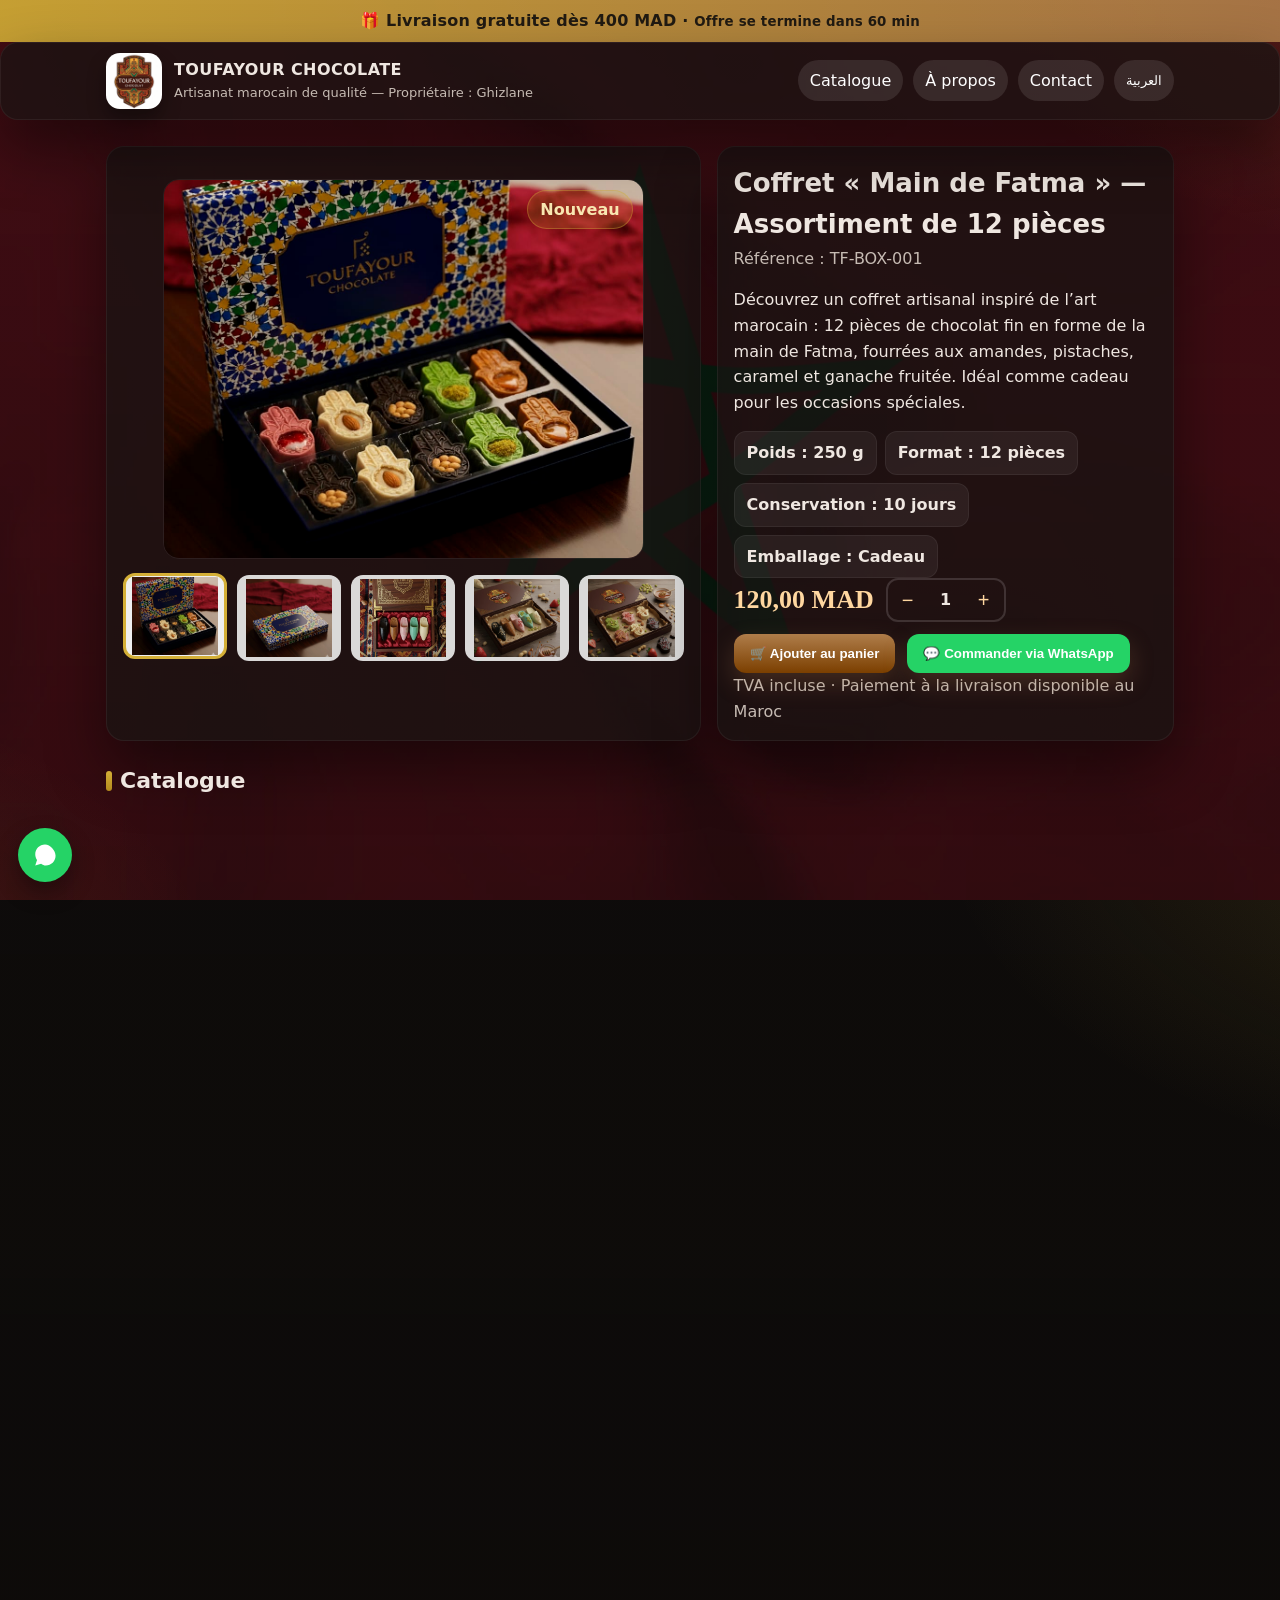
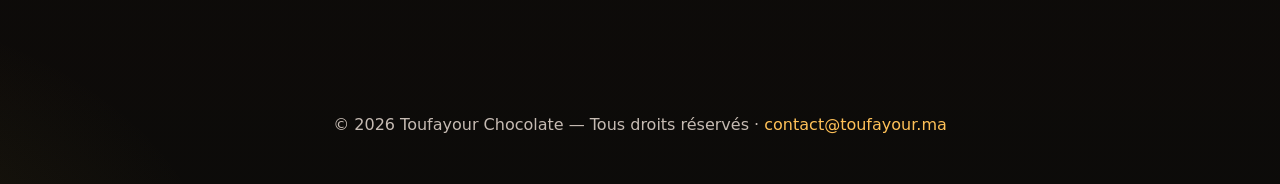
<file: index.html>
<!DOCTYPE html>
<html lang="fr" dir="ltr">
<head>
  <meta charset="utf-8">
  <meta name="viewport" content="width=device-width,initial-scale=1">
  <meta name="color-scheme" content="light dark">
  <title>Toufayour Chocolate — Chocolat artisanal marocain | Marrakech</title>

  <!-- SEO -->
  <meta name="description" content="Toufayour Chocolate — Chocolat artisanal marocain fait main. Commande par WhatsApp. Livraison Marrakech et grandes villes.">
  <meta name="robots" content="index,follow">
 <link rel="canonical" href="https://toufayour.vercel.app/">

<meta property="og:url" content="https://toufayour.vercel.app/">
<meta property="og:image" content="https://toufayour.vercel.app/images/logo.jpg">

  <!-- Icon & Fonts -->
  <link rel="icon" href="images/logo.jpg" type="image/jpeg">
  <link href="https://fonts.googleapis.com/css2?family=Cairo:wght@400;700&family=Poppins:wght@400;700;900&display=swap" rel="stylesheet">

  <!-- AOS (Animations) -->
  <link rel="stylesheet" href="https://unpkg.com/aos@2.3.4/dist/aos.css">

  <!-- Preload key images -->
  <link rel="preload" href="images/bg.jpg" as="image">
  <link rel="preload" href="images/1.jpg" as="image">
  <link rel="preload" href="images/logo.jpg" as="image">

  <!-- CSP -->
  <meta http-equiv="Content-Security-Policy" content="
    default-src 'self';
    img-src 'self' data:;
    style-src 'self' 'unsafe-inline' https://fonts.googleapis.com https://unpkg.com;
    font-src https://fonts.gstatic.com data:;
    script-src 'self' 'unsafe-inline' https://unpkg.com;
    object-src 'none'; base-uri 'none';
  ">

  <!-- CSS principal -->
  <link rel="stylesheet" href="assets/css/style.css">
</head>
<body>
  <!-- Bande promo -->
  <div class="promo" id="promoBar" aria-live="polite">
    🎁 Livraison gratuite dès 400 MAD · <small id="promoSmall">Offre limitée</small>
  </div>

  <!-- Header -->
  <header class="glass" role="banner">
    <div class="bar">
      <div class="brand" data-aos="fade-right">
        <img class="logo" src="images/logo.jpg" alt="Toufayour - logo">
        <div>
          <div class="t1">TOUFAYOUR CHOCOLATE</div>
          <div class="t2" id="slogan">Artisanat marocain de qualité — Propriétaire : Ghizlane</div>
        </div>
      </div>
      <nav data-aos="fade-left" aria-label="Navigation principale">
        <a href="#catalogue" id="navCat">Catalogue</a>
        <a href="#about" id="navAbout">À propos</a>
        <a href="#contact" id="navContact">Contact</a>
        <button id="langBtn" class="lang" type="button" aria-label="Basculer langue">العربية</button>
      </nav>
    </div>
  </header>

  <main class="wrap" id="main" role="main">
    <!-- Bloc principal -->
    <section class="lead" data-aos="fade-up">
      <div class="glass panel">
        <figure class="hero">
          <img id="hero" src="images/1.jpg" alt="Coffret Toufayour — vue principale" loading="eager">
          <figcaption class="badge" id="badge">Nouveau</figcaption>
        </figure>
        <div class="thumbs" id="thumbs">
          <!-- Thumbs from data/gallery.json -->
        </div>
      </div>

      <div class="glass panel">
        <div class="h2" id="title">Coffret « Main de Fatma » — Assortiment de 12 pièces</div>
        <div class="muted" id="ref">Référence : TF-BOX-001</div>
        <p id="desc">
          Découvrez un coffret artisanal inspiré de l’art marocain : 12 pièces de chocolat fin en forme de la main de Fatma, fourrées aux amandes, pistaches, caramel et ganache fruitée. Idéal comme cadeau pour les occasions spéciales.
        </p>

        <div class="specs" role="list">
          <div class="pill" role="listitem" id="w">Poids : 250 g</div>
          <div class="pill" role="listitem" id="f">Format : 12 pièces</div>
          <div class="pill" role="listitem" id="s">Conservation : 10 jours</div>
          <div class="pill" role="listitem" id="p">Emballage : Cadeau</div>
        </div>

        <div class="buy" aria-live="polite">
          <div class="price" id="price">120,00 MAD</div>
          <div class="qty" aria-label="Quantité">
            <button id="minus" aria-label="Réduire">−</button>
            <output id="qv">1</output>
            <button id="plus" aria-label="Augmenter">+</button>
          </div>
          <button class="btn" id="add">🛒 <span id="addLbl">Ajouter au panier</span></button>
          <button class="btn wa" id="waBtn">💬 <span id="waLbl">Commander via WhatsApp</span></button>
        </div>
        <div class="muted" id="note">TVA incluse · Paiement à la livraison disponible au Maroc</div>
      </div>
    </section>

    <!-- Catalogue -->
    <h2 class="section-title" id="catalogue" data-aos="fade-up">Catalogue</h2>
    <section class="grid" aria-label="Collections">
      <article class="glass card" data-aos="zoom-in">
        <img src="images/2.jpg" alt="Coffret Toufayour" loading="lazy">
        <div class="p">
          <h3 id="c1">Coffret Toufayour</h3>
          <div class="t2" id="c1d">Chocolat artisanal marocain aux saveurs uniques.</div>
        </div>
      </article>
      <article class="glass card" data-aos="zoom-in" data-aos-delay="100">
        <img src="images/3.jpg" alt="Collection Spéciale" loading="lazy">
        <div class="p">
          <h3 id="c2">Collection Spéciale</h3>
          <div class="t2" id="c2d">Un mélange harmonieux de tradition et raffinement.</div>
        </div>
      </article>
      <article class="glass card" data-aos="zoom-in" data-aos-delay="200">
        <img src="images/4.jpg" alt="Édition Royale" loading="lazy">
        <div class="p">
          <h3 id="c3">Édition Royale</h3>
          <div class="t2" id="c3d">Chocolat fin inspiré de l’art marocain traditionnel.</div>
        </div>
      </article>
    </section>

    <!-- Panier + Contact -->
    <section class="cols">
      <!-- Panier -->
      <section class="glass panel" aria-label="Panier" data-aos="fade-right">
        <h3 id="cartTitle">Votre Panier</h3>
        <div class="t2" id="itemsLbl">Articles : <span id="ic">0</span></div>
        <ul class="list" id="list"></ul>
        <div class="total"><span id="totalLbl">Total</span><span id="total">0 MAD</span></div>
        <button class="btn checkout" id="checkout">✔️ <span id="checkoutLbl">Commander</span></button>
      </section>

      <!-- Contact -->
      <section class="glass panel" id="contact" data-aos="fade-left">
        <h3 id="ct">Contact & Livraison</h3>
        <div id="ctx" class="t2">
          Livraison dans les villes principales du Maroc. Contactez-nous pour confirmer la disponibilité dans votre ville.
        </div>

        <!-- Téléphone -->
        <div class="row contact-row">
          <div class="contact-label">
            <svg class="icon" viewBox="0 0 24 24" aria-hidden="true">
              <path d="M22 16.92v3a2 2 0 0 1-2.18 2A19.79 19.79 0 0 1 12 19a19.5 19.5 0 0 1-7.81-3A2 2 0 0 1 2 14.11v-3A2 2 0 0 1 3.72 9.2l3.1-1.55a2 2 0 0 1 2.18.25l2 1.8a2 2 0 0 1 .57 2.19L11 14a16 16 0 0 0 6 6l1.11-.57a2 2 0 0 1 2.19.25l1.55 1.1A2 2 0 0 1 22 16.92z"/>
            </svg>
            <strong id="phl">Téléphone :</strong>
          </div>
          <a href="#" id="phoneLink"><span id="phoneText">+212 6X XXX XXXX</span></a>
        </div>

        <!-- WhatsApp -->
        <div class="row contact-row">
          <div class="contact-label">
            <svg class="icon" viewBox="0 0 32 32" aria-hidden="true">
              <path d="M16 3C9.373 3 4 8.373 4 15c0 2.622.81 5.047 2.188 7.047L4 29l7.188-2.188C13.047 28.19 14.953 29 17 29c6.627 0 12-5.373 12-12S22.627 3 16 3z" fill="#25D366"/>
              <path d="M23.07 19.11c-.31-.16-1.84-.91-2.13-1.02-.29-.11-.5-.16-.71.16-.21.31-.81 1.02-.99 1.23-.18.21-.36.24-.67.08-.31-.16-1.28-.47-2.43-1.49-.9-.8-1.51-1.79-1.69-2.1-.18-.31-.02-.48.14-.63.15-.15.31-.36.47-.55.16-.18.21-.31.31-.52.1-.21.05-.39-.03-.55-.08-.16-.71-1.7-.97-2.32-.26-.63-.52-.53-.71-.54-.18-.01-.39-.01-.6-.01-.21 0-.55.08-.84.39-.29.31-1.1 1.07-1.1 2.61 0 1.54 1.13 3.03 1.29 3.24.16.21 2.22 3.39 5.39 4.75 3.17 1.36 3.17.91 3.74.86.57-.05 1.84-.75 2.1-1.47.26-.73.26-1.35.18-1.47-.08-.13-.29-.21-.6-.37z" fill="#fff"/>
            </svg>
            <strong id="wal">WhatsApp :</strong>
          </div>
          <a href="#" id="waLink"><span id="waText">+212 6X XXX XXXX</span></a>
        </div>

        <!-- Email -->
        <div class="row contact-row">
          <div class="contact-label">
            <svg class="icon" viewBox="0 0 24 24" aria-hidden="true">
              <path d="M4 4h16c1.1 0 2 .9 2 2v12c0 1.1-.9 2-2 2H4c-1.1 
                0-2-.9-2-2V6c0-1.1.9-2 2-2zm8 7l8-5H4l8 5zm0 
                2l-8-5v10h16V8l-8 5z"/>
            </svg>
            <strong id="eml">Email :</strong>
          </div>
          <a href="#" id="mailLink">contact@toufayour.ma</a>
        </div>

        <!-- Adresse -->
        <div class="row contact-row">
          <div class="contact-label">
            <svg class="icon" viewBox="0 0 24 24" aria-hidden="true">
              <path d="M12 2C8.13 2 5 5.13 5 9c0 5.25 7 13 7 
                13s7-7.75 7-13c0-3.87-3.13-7-7-7zm0 
                9.5c-1.38 0-2.5-1.12-2.5-2.5S10.62 6.5 12 
                6.5s2.5 1.12 2.5 2.5S13.38 11.5 12 11.5z"/>
            </svg>
            <strong id="adl">Adresse :</strong>
          </div>
          <span id="adr">Marrakech, Maroc</span>
        </div>
      </section>
    </section>

    <!-- À propos -->
    <h2 class="section-title" id="about" data-aos="fade-up">À propos</h2>
    <section class="glass panel" data-aos="fade-up">
      <p id="aboutText">
        Toufayour Chocolate est une maison artisanale marocaine. Nous sublimons les ingrédients nobles (amandes, pistaches, miel) dans des créations inspirées de l’art marocain. Chaque coffret est façonné avec soin pour offrir un cadeau authentique.
      </p>
    </section>

    <footer>
      © <span id="yr"></span> Toufayour Chocolate — <span id="rights">Tous droits réservés</span> ·
      <a href="#" id="mailLink2">contact@toufayour.ma</a>
    </footer>
  </main>

  <!-- Modal commande -->
  <div class="modal" id="modal" role="dialog" aria-modal="true">
    <div class="box-modal">
      <button class="close" id="mClose" aria-label="Fermer">×</button>
      <h3 id="mTitle">Confirmation de commande</h3>
      <div id="mBody"></div>
      <hr>
      <form id="clientForm">
        <div style="display:grid;grid-template-columns:1fr 1fr;gap:10px">
          <label>
            <span id="fNameLbl">Nom complet</span><br>
            <input id="fName" type="text" required
              style="width:100%;padding:8px;border:1px solid #333;border-radius:8px;background:#12100f;color:#eee">
          </label>
          <label>
            <span id="fPhoneLbl">Téléphone</span><br>
            <input id="fPhone" type="tel" required
              style="width:100%;padding:8px;border:1px solid #333;border-radius:8px;background:#12100f;color:#eee">
          </label>
        </div>
        <label style="display:block;margin-top:8px">
          <span id="fCityLbl">Ville</span><br>
          <input id="fCity" type="text" required
            style="width:100%;padding:8px;border:1px solid #333;border-radius:8px;background:#12100f;color:#eee">
        </label>
        <label style="display:block;margin-top:8px">
          <span id="fNoteLbl">Remarque (optionnel)</span><br>
          <textarea id="fNote" rows="3"
            style="width:100%;padding:8px;border:1px solid #333;border-radius:8px;background:#12100f;color:#eee"></textarea>
        </label>
      </form>
      <div style="display:flex;gap:10px;margin-top:12px;flex-wrap:wrap">
        <button class="btn" id="mConfirm">✔️ <span id="mConfirmLbl">Confirmer</span></button>
        <button class="btn wa" id="mWA">💬 <span id="mWALbl">Envoyer via WhatsApp</span></button>
      </div>
    </div>
  </div>

  <!-- Bouton WhatsApp + remonter en haut -->
  <a class="wa-float" id="waQuick" href="#" title="WhatsApp" aria-label="WhatsApp">
    <svg class="wa-icon" viewBox="0 0 32 32" aria-hidden="true">
      <path d="M16 3C9.373 3 4 8.373 4 15c0 2.622.81 5.047 2.188 7.047L4 29l7.188-2.188C13.047 28.19 14.953 29 17 29c6.627 0 12-5.373 12-12S22.627 3 16 3z"/>
      <path d="M23.07 19.11c-.31-.16-1.84-.91-2.13-1.02-.29-.11-.5-.16-.71.16-.21.31-.81 1.02-.99 1.23-.18.21-.36.24-.67.08-.31-.16-1.28-.47-2.43-1.49-.9-.8-1.51-1.79-1.69-2.1-.18-.31-.02-.48.14-.63.15-.15.31-.36.47-.55.16-.18.21-.31.31-.52.1-.21.05-.39-.03-.55-.08-.16-.71-1.7-.97-2.32-.26-.63-.52-.53-.71-.54-.18-.01-.39-.01-.6-.01-.21 0-.55.08-.84.39-.29.31-1.1 1.07-1.1 2.61 0 1.54 1.13 3.03 1.29 3.24.16.21 2.22 3.39 5.39 4.75 3.17 1.36 3.17.91 3.74.86.57-.05 1.84-.75 2.1-1.47.26-.73.26-1.35.18-1.47-.08-.13-.29-.21-.6-.37z" fill="#fff"/>
    </svg>
  </a>
  <button id="upBtn" title="Haut">↑</button>

  <!-- Scripts -->
  <script src="https://unpkg.com/aos@2.3.4/dist/aos.js"></script>
  <script src="assets/js/main.js"></script>
</body>
</html>
</file>
<file: assets/css/style.css>
:root{
  --bg:#171311;
  --ink:#EFE7E1;
  --muted:#C6BBB3;
  --primary:#AF7D4A;
  --primary-2:#7B3F00;
  --gold:#D4AF37;
  --ok:#25D366;
  --card:rgba(24,20,18,.72);
  --border:rgba(255,255,255,.06);
  --shadow:0 28px 60px rgba(0,0,0,.45);
  --r:18px;
}

*{box-sizing:border-box}
html,body{height:100%}

body{
  margin:0;
  color:var(--ink);
  font:500 16px/1.6 'Poppins','Cairo',system-ui,-apple-system,Segoe UI,Roboto,Helvetica,Arial;
  background:
    radial-gradient(1000px 600px at 120% -10%, rgba(212,175,55,.16) 0%, transparent 60%),
    radial-gradient(800px 500px at -20% 110%, rgba(212,175,55,.10) 0%, transparent 60%),
    linear-gradient(180deg, rgba(10,8,7,.65), rgba(10,8,7,.75)),
    url('../../images/bg.jpg') center/cover fixed no-repeat #151210;
  backdrop-filter:saturate(1.02);
}

img{max-width:100%;display:block}
a{color:inherit;text-decoration:none}

/* Promo */
.promo{
  background:linear-gradient(90deg, rgba(212,175,55,.9), rgba(175,125,74,.9));
  color:#201a12;
  text-align:center;
  padding:8px 10px;
  font-weight:900;
  letter-spacing:.2px;
}

/* Glass */
.glass{
  background:var(--card);
  backdrop-filter:blur(8px);
  -webkit-backdrop-filter:blur(8px);
  border:1px solid var(--border);
  box-shadow:var(--shadow);
  border-radius:var(--r);
}
header.glass{
  position:sticky;
  top:0;
  z-index:50;
  padding:10px 0;
}

/* Header */
.bar{
  max-width:1100px;
  margin:auto;
  display:flex;
  align-items:center;
  justify-content:space-between;
  gap:12px;
  padding:0 16px;
}
.brand{display:flex;gap:12px;align-items:center}
.logo{
  width:56px;
  height:56px;
  border-radius:14px;
  object-fit:cover;
  box-shadow:0 10px 18px rgba(0,0,0,.35);
}
.t1{font-weight:900;letter-spacing:.4px}
.t2{font-size:13px;color:var(--muted)}
nav{display:flex;gap:10px;flex-wrap:wrap}
nav a,.lang{
  padding:8px 12px;
  border-radius:999px;
  background:rgba(255,255,255,.10);
  color:#fff;
}
nav a:hover,.lang:hover{background:rgba(255,255,255,.18)}
.lang{border:0;cursor:pointer}

/* Layout */
.wrap{max-width:1100px;margin:26px auto;padding:0 16px}
.lead{display:grid;grid-template-columns:1.3fr 1fr;gap:16px}
.panel{padding:16px}

/* Hero */
.hero{
  position:relative;
  height:380px;
  border-radius:16px;
  overflow:hidden;
  border:1px solid var(--border);
}
.hero>img{
  width:100%;
  height:100%;
  object-fit:cover;
  filter:saturate(1.04) contrast(1.05);
}
.badge{
  position:absolute;
  top:10px;
  right:10px;
  background:rgba(212,175,55,.18);
  color:#F9E8B2;
  padding:6px 12px;
  border-radius:999px;
  font-weight:900;
  border:1px solid rgba(212,175,55,.35);
}

/* Thumbs */
.thumbs{
  display:grid;
  grid-template-columns:repeat(5,1fr);
  gap:10px;
  margin-top:10px;
}
.thumb{
  border-radius:12px;
  overflow:hidden;
  border:3px solid transparent;
  opacity:.9;
  cursor:pointer;
}
.thumb[aria-current="true"]{
  border-color:var(--gold);
  opacity:1;
  transform:translateY(-2px);
  transition:.2s;
}
.thumb img{
  height:78px;
  object-fit:cover;
  width:100%;
}

/* Text & product */
.box{display:flex;flex-direction:column;gap:10px}
.h2{font-size:26px;font-weight:900}
.muted{color:var(--muted)}
.specs{display:flex;flex-wrap:wrap;gap:8px}
.pill{
  background:rgba(255,255,255,.06);
  padding:8px 12px;
  border-radius:12px;
  font-weight:600;
  border:1px solid var(--border);
}
.price{
  font:900 26px/1 'Poppins',serif;
  color:#FFD7A0;
}
.buy{
  display:flex;
  align-items:center;
  gap:12px;
  flex-wrap:wrap;
}

/* Qty */
.qty{
  display:inline-flex;
  border:2px solid rgba(255,255,255,.14);
  border-radius:12px;
  align-items:center;
}
.qty button{
  width:40px;
  height:40px;
  border:0;
  background:transparent;
  font-size:20px;
  color:#FFD7A0;
  cursor:pointer;
}
.qty output{
  min-width:36px;
  text-align:center;
  font-weight:900;
}

/* Buttons */
.btn{
  background:linear-gradient(180deg,#AF7D4A,#7B3F00);
  color:#fff;
  border:0;
  border-radius:12px;
  padding:12px 16px;
  font-weight:900;
  cursor:pointer;
  box-shadow:0 10px 24px rgba(175,125,74,.25);
  transform:translateY(0);
  transition:transform .18s ease, box-shadow .18s ease;
}
.btn:hover{transform:translateY(-2px)}
.btn.wa{
  background:#25D366;
}
.btn.wa:hover{
  background:#1daa57;
}

/* Sections */
.section-title{
  margin:22px 0 12px 0;
  font-size:22px;
  font-weight:900;
  position:relative;
  padding-left:14px;
}
.section-title::before{
  content:"";
  position:absolute;
  left:0;
  top:50%;
  transform:translateY(-50%);
  width:6px;
  height:20px;
  border-radius:3px;
  background:linear-gradient(180deg,var(--gold),#b48b1d);
}
[dir="rtl"] .section-title{
  padding-left:0;
  padding-right:14px;
}
[dir="rtl"] .section-title::before{
  left:auto;
  right:0;
}

/* Cards catalogue */
.grid{
  display:grid;
  grid-template-columns:repeat(3,1fr);
  gap:16px;
}
.card{overflow:hidden}
.card img{
  height:180px;
  object-fit:cover;
  width:100%;
  transition:transform .25s ease,box-shadow .25s ease;
  filter:saturate(1.02);
}
.card:hover img{
  transform:scale(1.02);
  box-shadow:0 16px 28px rgba(0,0,0,.25);
}
.p{padding:12px}

/* Panier + contact */
.cols{
  display:grid;
  grid-template-columns:2fr 1fr;
  gap:16px;
  margin-top:22px;
}
.list{
  list-style:none;
  margin:0;
  padding:0;
  max-height:260px;
  overflow:auto;
}
.row{
  display:flex;
  justify-content:space-between;
  align-items:center;
  padding:10px 6px;
  border-bottom:1px dashed rgba(255,255,255,.12);
}
.total{
  display:flex;
  justify-content:space-between;
  font-weight:900;
  padding-top:10px;
  margin-top:8px;
  border-top:2px solid rgba(255,255,255,.12);
  color:#FFD7A0;
}
.checkout{
  width:100%;
  margin-top:10px;
}

/* FOOTER */
footer{
  margin:28px 0;
  text-align:center;
  color:var(--muted);
}
footer a{color:#ffc158}

/* Modal */
.modal{
  display:none;
  position:fixed;
  inset:0;
  background:rgba(0,0,0,.8);
  z-index:1000;
  align-items:center;
  justify-content:center;
  padding:20px;
}
.box-modal{
  background:#191412;
  color:var(--ink);
  border-radius:16px;
  max-width:560px;
  width:100%;
  padding:16px;
  border:1px solid var(--border);
}
.close{
  float:right;
  border:0;
  background:transparent;
  font-size:26px;
  cursor:pointer;
  color:#aaa;
}

/* WhatsApp float + up button */
.wa-float{
  position:fixed;
  bottom:18px;
  left:18px;
  width:54px;
  height:54px;
  border-radius:50%;
  background:#25D366;
  display:flex;
  align-items:center;
  justify-content:center;
  box-shadow:0 10px 22px rgba(0,0,0,.35);
  z-index:999;
}
.wa-float:hover{background:#1daa57}
.wa-icon{
  width:26px;
  height:26px;
  fill:#ffffff;
}
#upBtn{
  display:none;
  position:fixed;
  bottom:20px;
  right:20px;
  padding:12px;
  background:#AF7D4A;
  color:#fff;
  border-radius:50%;
  border:none;
  cursor:pointer;
  box-shadow:0 10px 20px rgba(0,0,0,.35);
  z-index:999;
}

/* Contact icons */
.contact-row{
  gap:12px;
}
.contact-label{
  display:flex;
  align-items:center;
  gap:6px;
}
.icon{
  width:18px;
  height:18px;
  flex-shrink:0;
  fill:var(--gold);
}

/* RTL */
[dir="rtl"] body{
  font-family:'Cairo','Poppins',system-ui;
}

/* Responsive */
@media (max-width:980px){
  .lead{grid-template-columns:1fr}
  .cols{grid-template-columns:1fr}
  .grid{grid-template-columns:1fr}
}
@media (prefers-reduced-motion: reduce){
  *{
    animation:none!important;
    transition:none!important;
    scroll-behavior:auto!important;
  }
}
/* تحسين خاص بالهاتف الصغير */
@media (max-width:600px){

  body{
    font-size:14px;
  }

  .wrap{
    padding:0 10px;
  }

  .hero{
    height:260px;
  }

  .thumbs{
    grid-template-columns:repeat(5,80px);
    overflow-x:auto;
    padding-bottom:6px;
  }

  .thumb img{
    height:70px;
  }

  .h2{
    font-size:20px;
  }

  .promo{
    font-size:13px;
    padding:6px 8px;
  }

  .btn,
  .qty button{
    padding:10px 12px;
    min-height:44px; /* باش يكون سهل للضغط بالأصابع */
  }

  .contact-row{
    flex-direction:row;
    align-items:flex-start;
  }

  .contact-label strong{
    font-size:14px;
  }

  #contact a,
  #contact span{
    font-size:14px;
  }

  .box-modal{
    padding:12px;
  }

  .wa-float{
    bottom:14px;
    left:14px;
    width:52px;
    height:52px;
  }

  #upBtn{
    bottom:14px;
    right:14px;
  }
}
</file>
